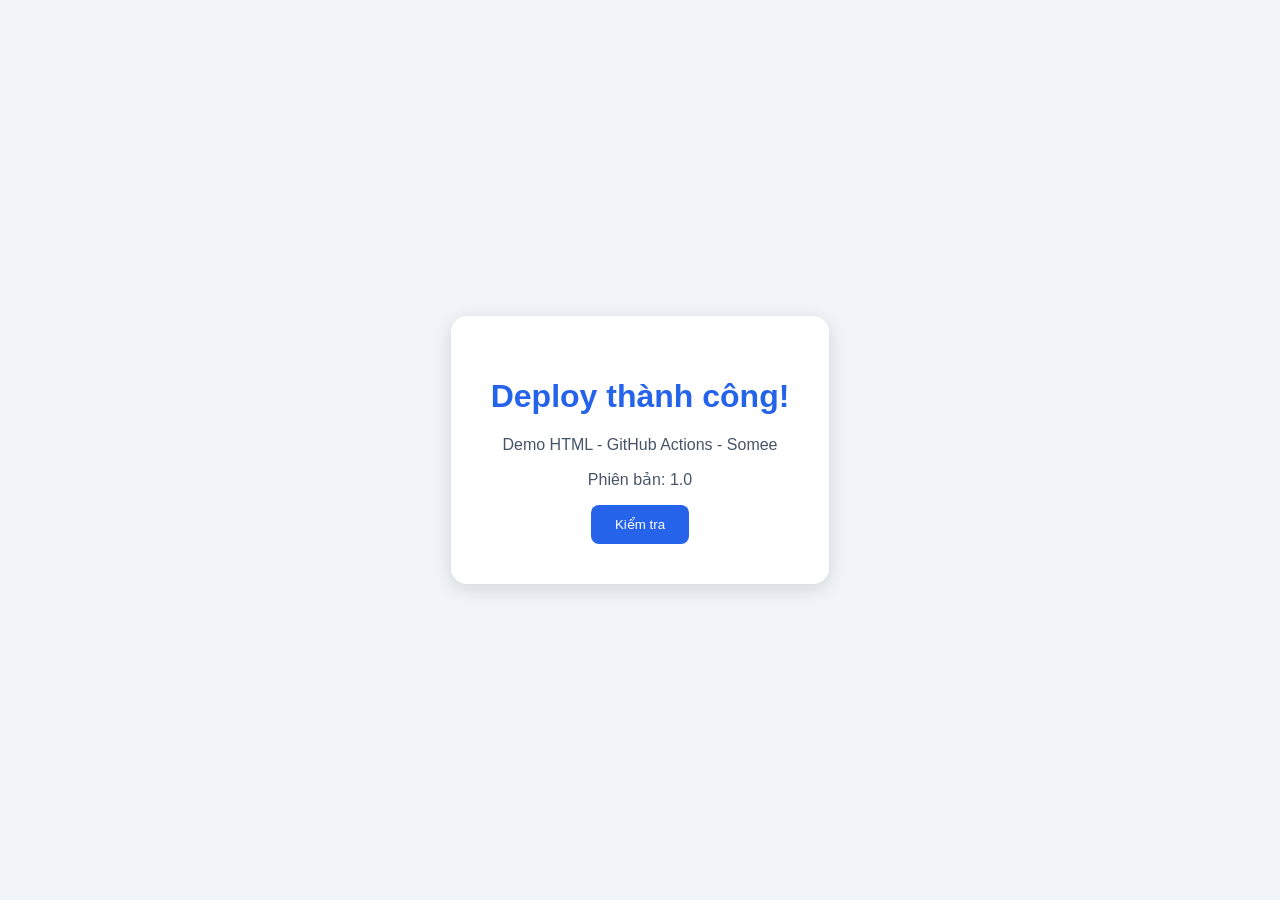
<file: index.html>
<!DOCTYPE html>
<html lang="en">
<head>
    <meta charset="UTF-8">
    <meta name="viewport" content="width=device-width, initial-scale=1.0">
    <title>Document</title>
    <style>
        body {
            font-family: Arial, sans-serif;
            background: #f1f5f9;
            display: flex;
            align-items: center;
            justify-content: center;
            min-height: 100vh;
            margin: 0;
        }
    
        .container {
            background: white;
            padding: 40px;
            border-radius: 16px;
            text-align: center;
            box-shadow: 0 5px 20px #0002;
        }
    
        h1 {
            color: #2563eb;
        }
    
        p {
            color: #475569;
        }
    
        button {
            padding: 12px 24px;
            background: #2563eb;
            color: white;
            border: none;
            border-radius: 8px;
            cursor: pointer;
        }
    </style>
    </head>
    
    <body>
        <div class="container">
            <h1>Deploy thành công!</h1>
            <p>Demo HTML - GitHub Actions - Somee</p>
            <p>Phiên bản: 1.0</p>
            <button onclick="alert('Website hoạt động tốt!')">
                Kiểm tra
            </button>
        </div>
    </body>
</html>
</file>
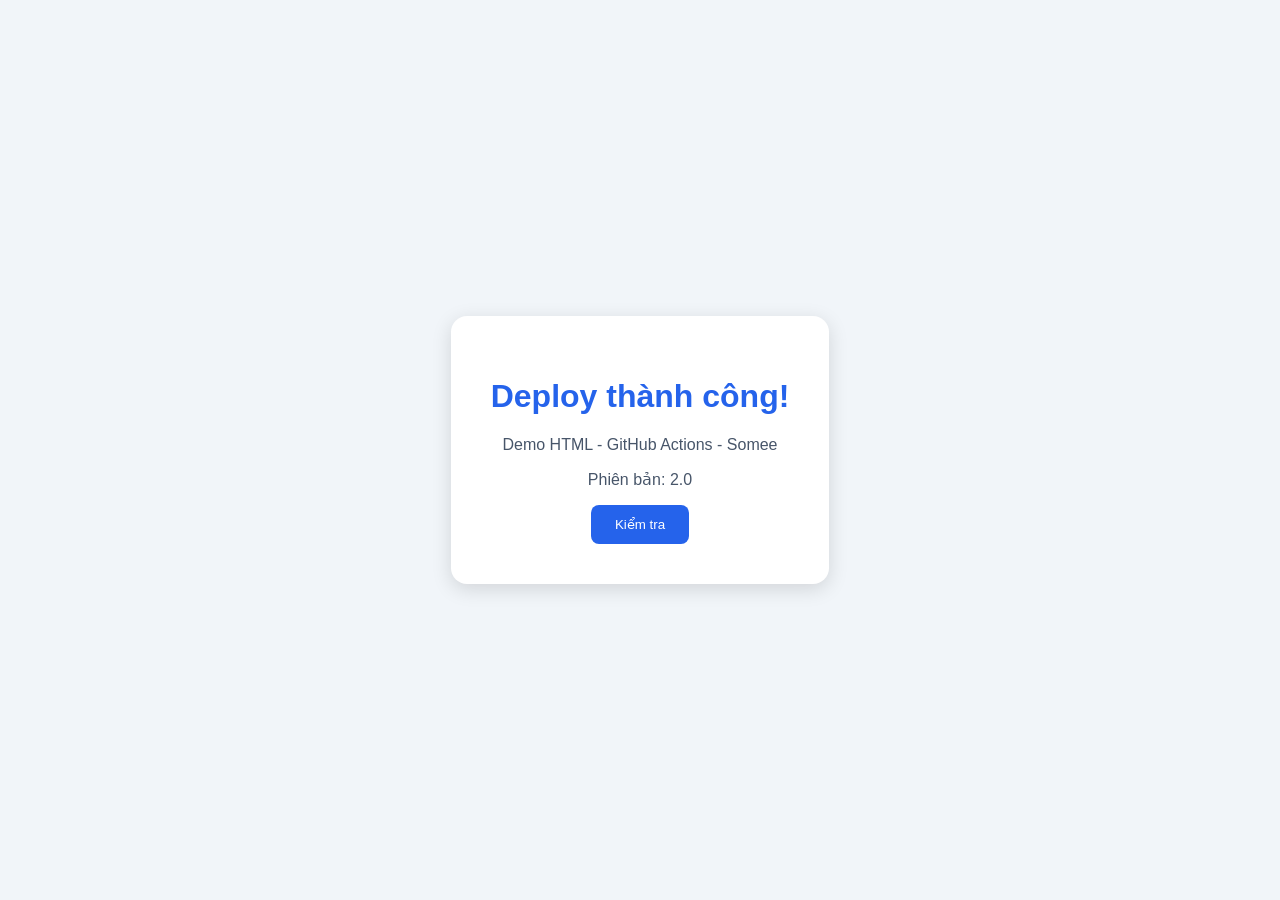
<file: site/index.html>
<!DOCTYPE html>
<html lang="en">
<head>
    <meta charset="UTF-8">
    <meta name="viewport" content="width=device-width, initial-scale=1.0">
    <title>Document</title>
    <style>
        body {
            font-family: Arial, sans-serif;
            background: #f1f5f9;
            display: flex;
            align-items: center;
            justify-content: center;
            min-height: 100vh;
            margin: 0;
        }
    
        .container {
            background: white;
            padding: 40px;
            border-radius: 16px;
            text-align: center;
            box-shadow: 0 5px 20px #0002;
        }
    
        h1 {
            color: #2563eb;
        }
    
        p {
            color: #475569;
        }
    
        button {
            padding: 12px 24px;
            background: #2563eb;
            color: white;
            border: none;
            border-radius: 8px;
            cursor: pointer;
        }
    </style>
    </head>
    
    <body>
        <div class="container">
            <h1>Deploy thành công!</h1>
            <p>Demo HTML - GitHub Actions - Somee</p>
            <p>Phiên bản: 2.0</p>
            <button onclick="alert('Website hoạt động tốt!')">
                Kiểm tra
            </button>
        </div>
    </body>
</html>
</file>
